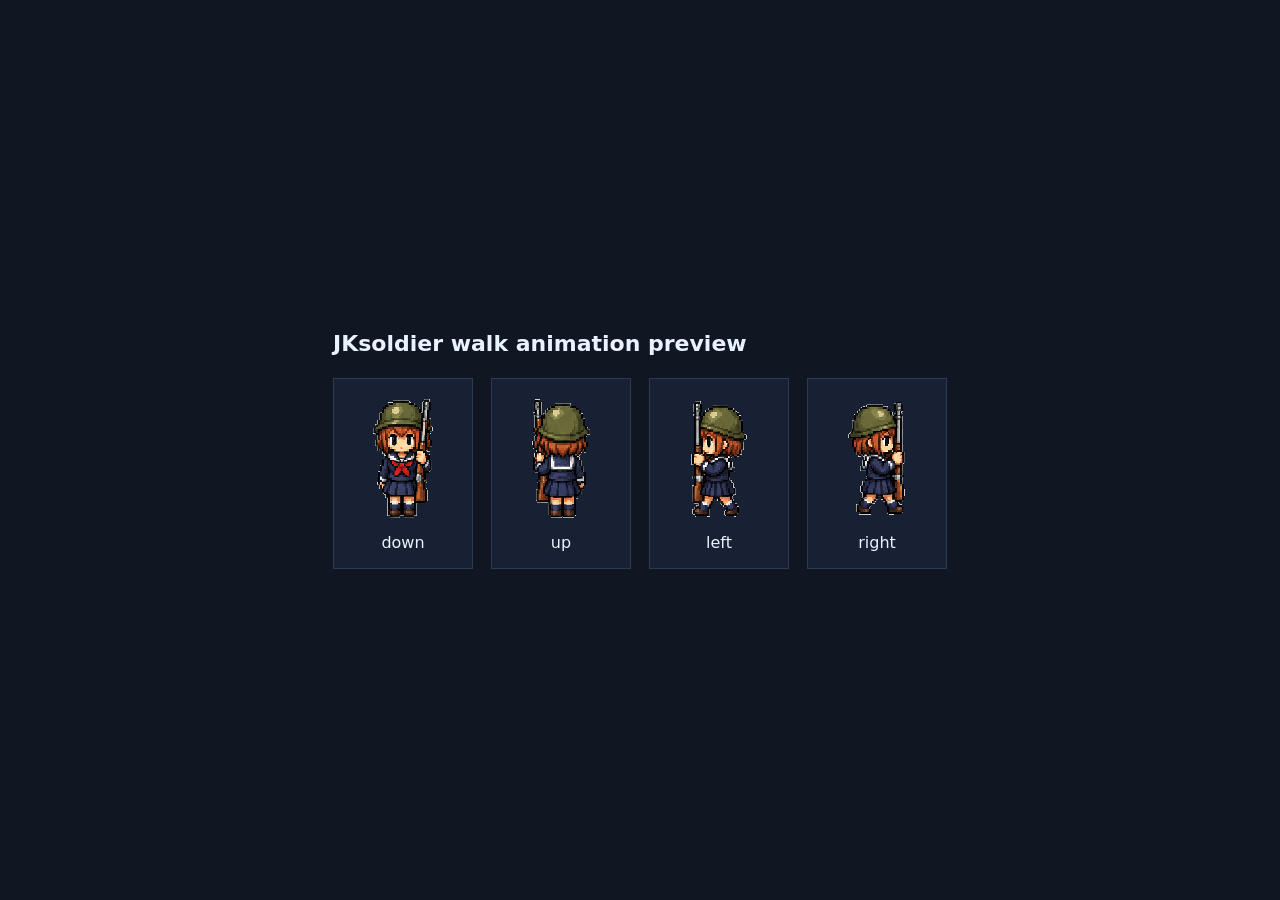
<file: jksoldier-preview.html>
<!doctype html>
<html lang="ja">
  <head>
    <meta charset="UTF-8" />
    <meta name="viewport" content="width=device-width, initial-scale=1" />
    <title>JKsoldier Animation Preview</title>
    <style>
      body {
        margin: 0;
        min-height: 100vh;
        display: grid;
        place-items: center;
        background: #101722;
        color: #e9f2ff;
        font-family: system-ui, sans-serif;
      }

      main {
        display: grid;
        gap: 22px;
      }

      h1 {
        margin: 0;
        font-size: 22px;
        font-weight: 700;
      }

      .grid {
        display: grid;
        grid-template-columns: repeat(4, 140px);
        gap: 18px;
      }

      .cell {
        display: grid;
        place-items: center;
        gap: 10px;
        padding: 16px;
        border: 1px solid #2d3b52;
        background: #172133;
      }

      .sprite {
        width: 96px;
        height: 128px;
        image-rendering: pixelated;
        background-image: url("./assets/enemies/jksoldier-walk.png");
        background-size: 480px 512px;
        animation: walk 0.72s steps(5) infinite;
      }

      .down {
        background-position-y: 0;
      }

      .up {
        background-position-y: -128px;
      }

      .left {
        background-position-y: -256px;
      }

      .right {
        background-position-y: -384px;
      }

      @keyframes walk {
        from {
          background-position-x: 0;
        }
        to {
          background-position-x: -480px;
        }
      }
    </style>
  </head>
  <body>
    <main>
      <h1>JKsoldier walk animation preview</h1>
      <section class="grid" aria-label="方向別歩行アニメーション">
        <div class="cell">
          <div class="sprite down"></div>
          <div>down</div>
        </div>
        <div class="cell">
          <div class="sprite up"></div>
          <div>up</div>
        </div>
        <div class="cell">
          <div class="sprite left"></div>
          <div>left</div>
        </div>
        <div class="cell">
          <div class="sprite right"></div>
          <div>right</div>
        </div>
      </section>
    </main>
  </body>
</html>
</file>
